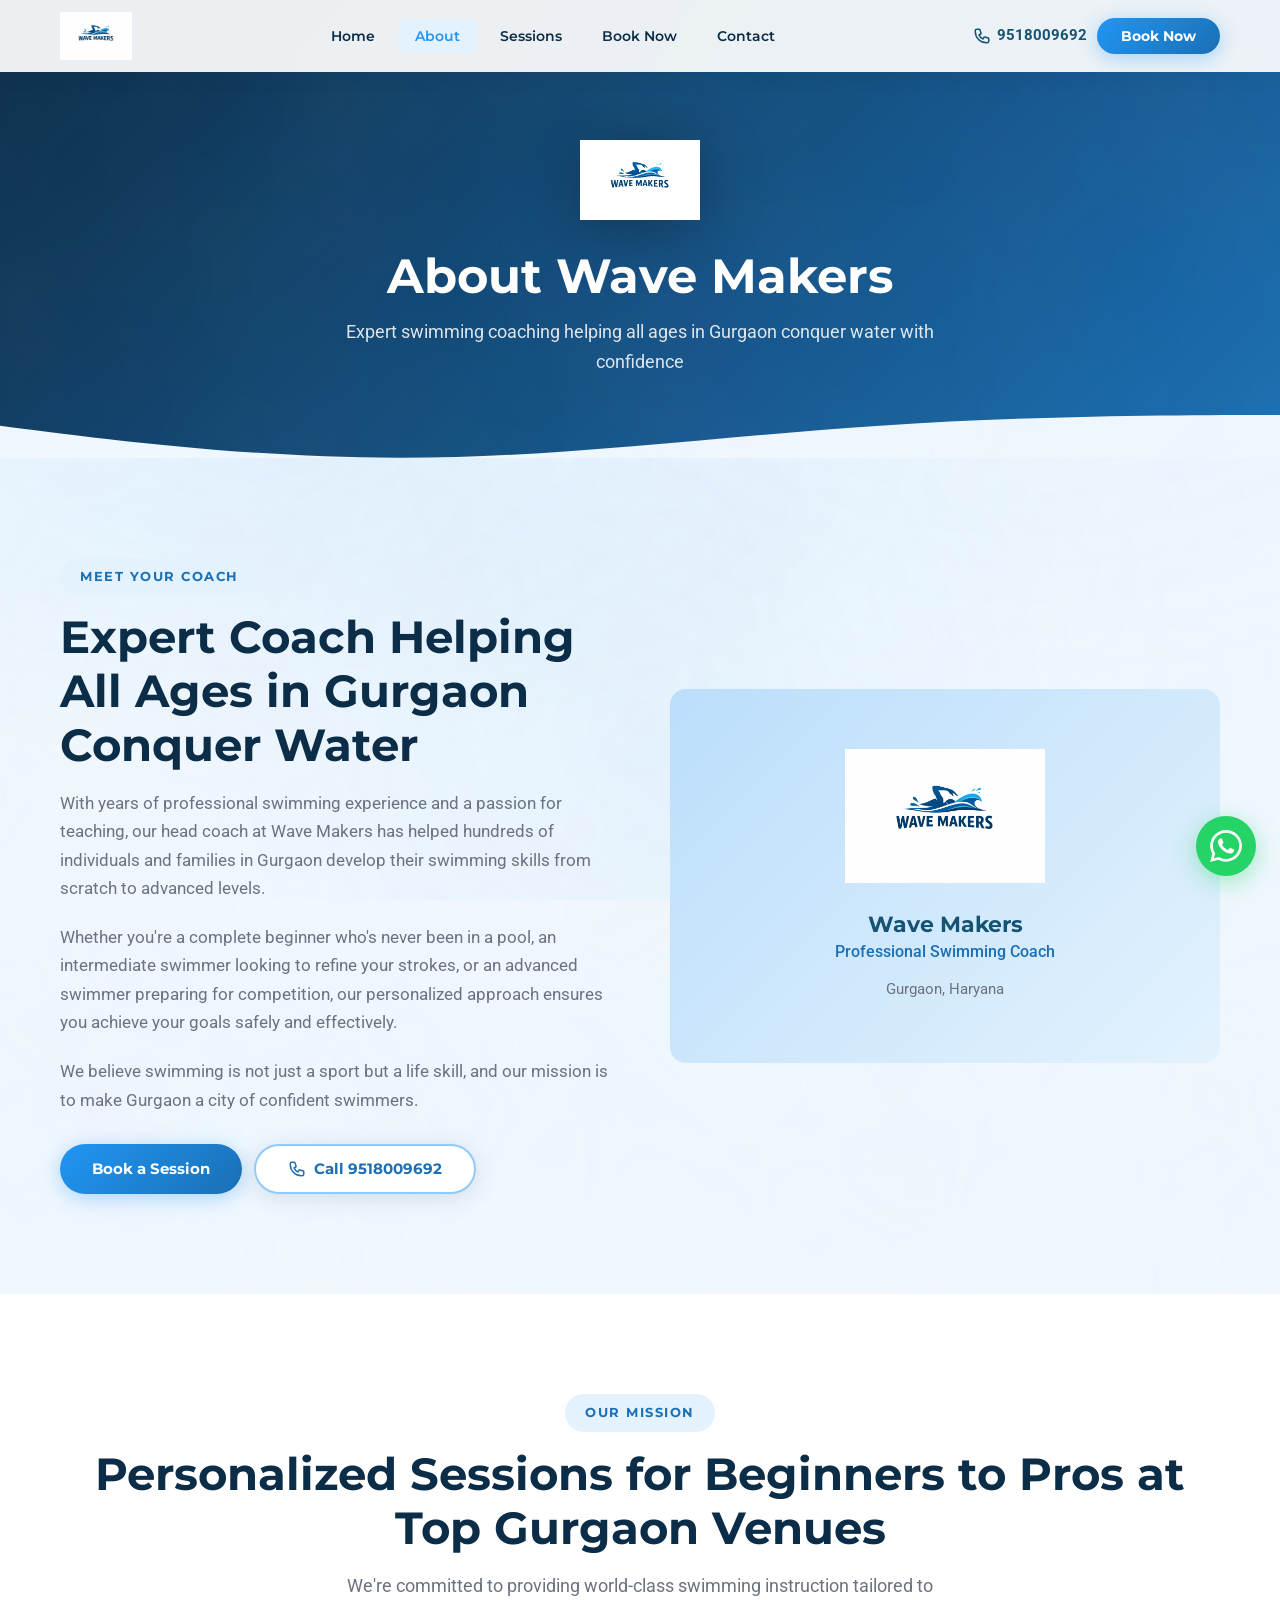
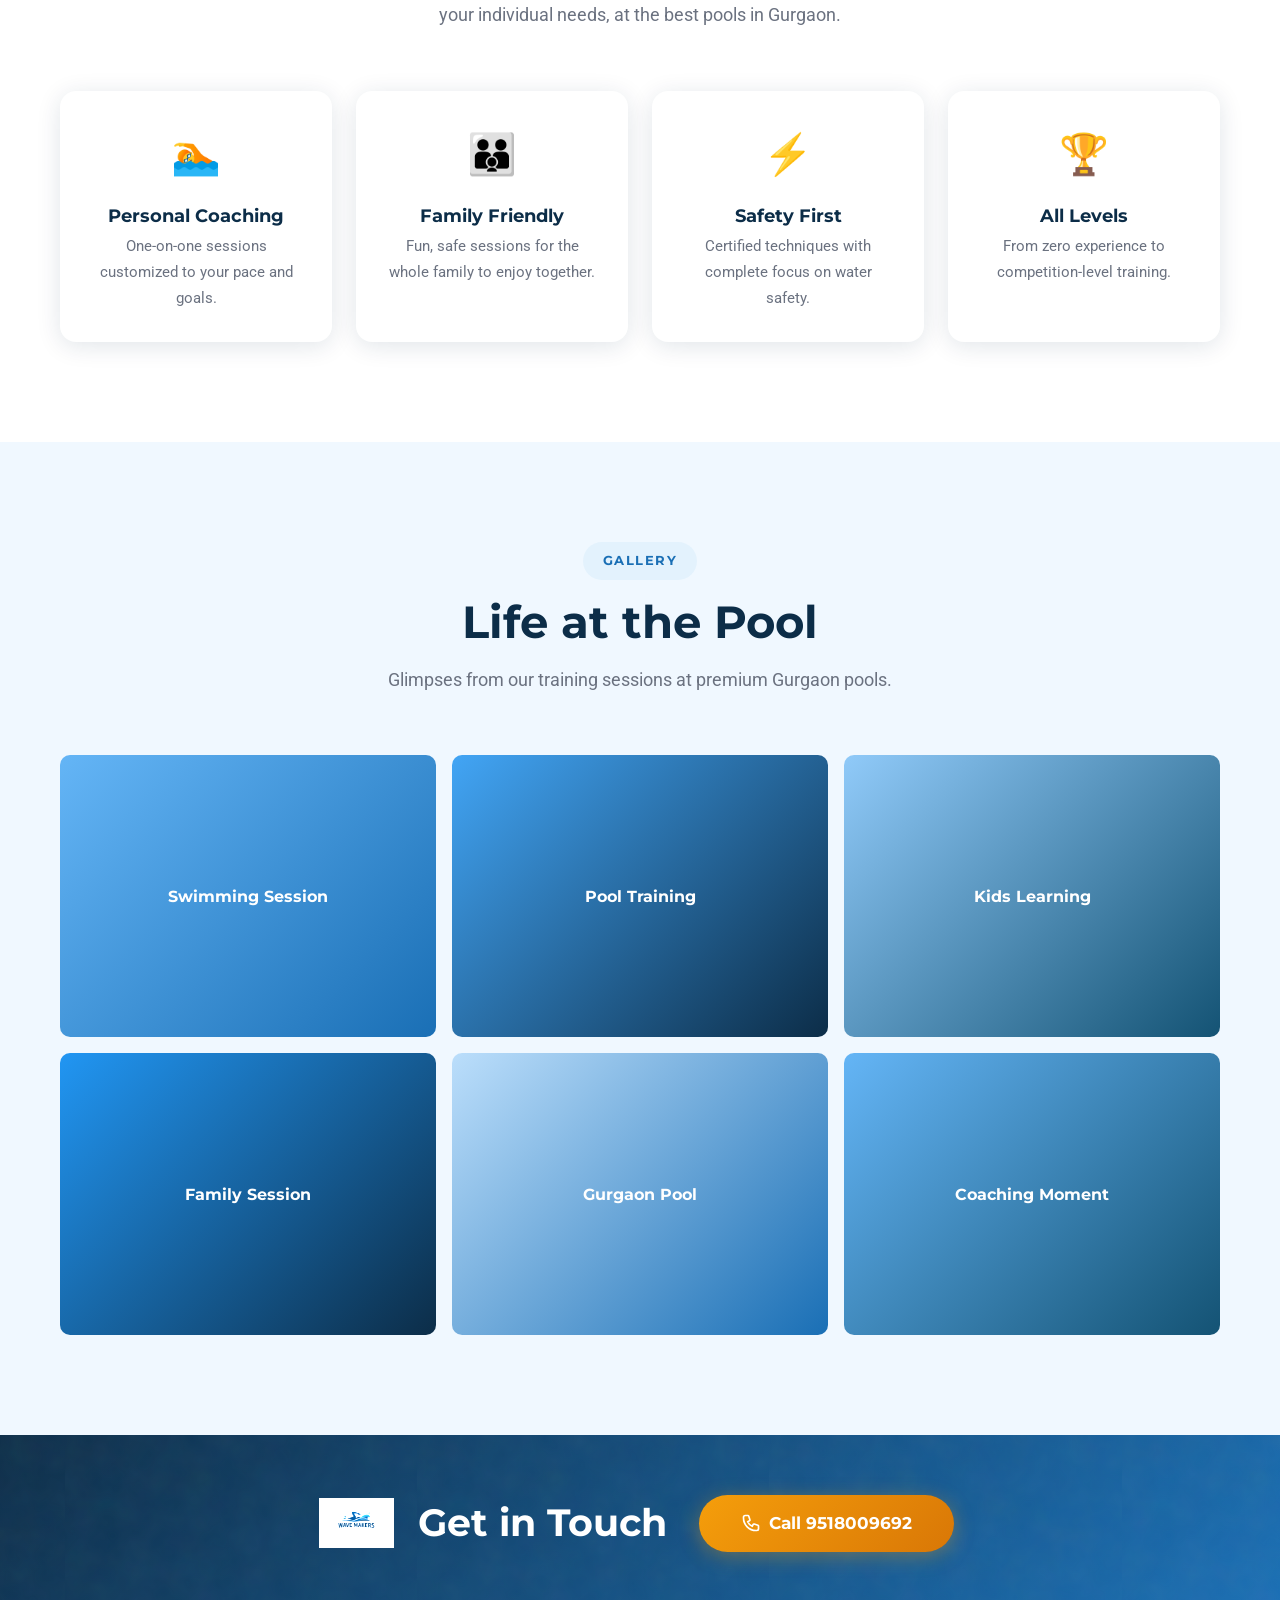
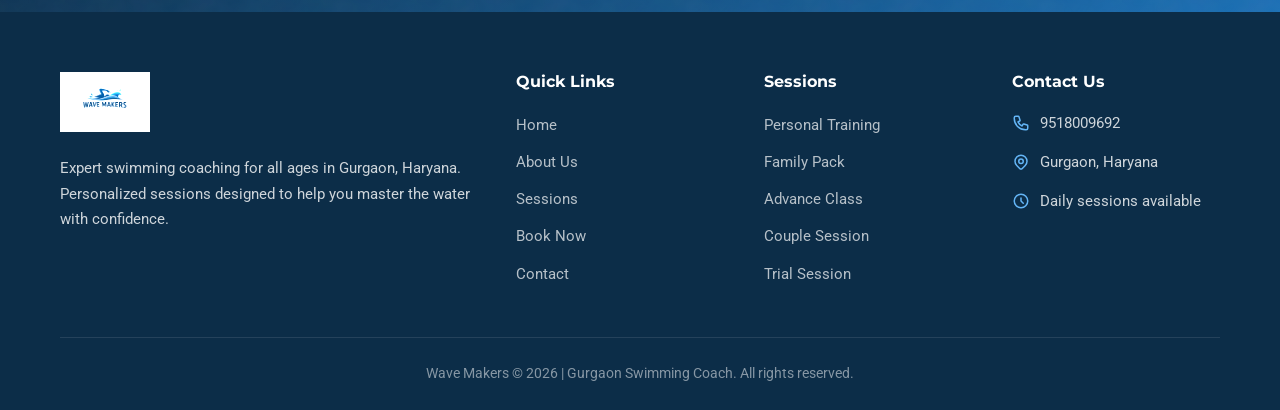
<file: about.html>
<!DOCTYPE html>
<html lang="en">
<head>
  <meta charset="UTF-8">
  <meta name="viewport" content="width=device-width, initial-scale=1.0">
  <title>About Us | Wave Makers - Swimming Coach Gurgaon</title>
  <meta name="description" content="Meet the Wave Makers coach - Expert swimming coaching for all ages in Gurgaon, Haryana. Personalized sessions for beginners to pros. Call 9518009692.">
  <link rel="icon" href="images/logo.png" type="image/png">
  <link rel="stylesheet" href="styles.css">
</head>
<body>

  <!-- NAVBAR -->
  <nav class="navbar" role="navigation" aria-label="Main navigation">
    <div class="nav-inner">
      <a href="index.html" class="nav-logo" aria-label="Wave Makers Home">
        <img src="images/logo.png" alt="Wave Makers swimmer logo" loading="eager">
      </a>
      <ul class="nav-links">
        <li><a href="index.html">Home</a></li>
        <li><a href="about.html" class="active">About</a></li>
        <li><a href="sessions.html">Sessions</a></li>
        <li><a href="book.html">Book Now</a></li>
        <li><a href="contact.html">Contact</a></li>
      </ul>
      <div class="nav-cta">
        <a href="tel:+919518009692" class="nav-phone" aria-label="Call 9518009692">
          <svg xmlns="http://www.w3.org/2000/svg" fill="none" viewBox="0 0 24 24" stroke="currentColor" stroke-width="2"><path stroke-linecap="round" stroke-linejoin="round" d="M3 5a2 2 0 012-2h3.28a1 1 0 01.948.684l1.498 4.493a1 1 0 01-.502 1.21l-2.257 1.13a11.042 11.042 0 005.516 5.516l1.13-2.257a1 1 0 011.21-.502l4.493 1.498a1 1 0 01.684.949V19a2 2 0 01-2 2h-1C9.716 21 3 14.284 3 6V5z"/></svg>
          9518009692
        </a>
        <a href="book.html" class="btn btn-primary btn-sm">Book Now</a>
      </div>
      <button class="hamburger" aria-label="Open menu" aria-expanded="false">
        <span></span><span></span><span></span>
      </button>
    </div>
    <div class="mobile-menu" role="navigation" aria-label="Mobile navigation">
      <a href="index.html">Home</a>
      <a href="about.html">About</a>
      <a href="sessions.html">Sessions</a>
      <a href="book.html">Book Now</a>
      <a href="contact.html">Contact</a>
      <a href="tel:+919518009692" style="color:var(--blue-600)">Call: 9518009692</a>
    </div>
  </nav>

  <!-- PAGE HERO -->
  <section class="page-hero">
    <div class="container" style="position:relative;z-index:2;">
      <img src="images/logo.png" alt="Wave Makers swimmer logo" class="hero-logo">
      <h1>About Wave Makers</h1>
      <p>Expert swimming coaching helping all ages in Gurgaon conquer water with confidence</p>
    </div>
  </section>

  <!-- COACH BIO -->
  <section class="section">
    <div class="container">
      <div class="grid-2" style="align-items:center; gap:60px;">
        <div class="animate-on-scroll">
          <span class="section-badge">Meet Your Coach</span>
          <h2 class="section-title" style="text-align:left">Expert Coach Helping All Ages in Gurgaon Conquer Water</h2>
          <p style="color:var(--gray-600); margin-bottom:20px; font-size:1.05rem;">
            With years of professional swimming experience and a passion for teaching, our head coach at Wave Makers has helped hundreds of individuals and families in Gurgaon develop their swimming skills from scratch to advanced levels.
          </p>
          <p style="color:var(--gray-600); margin-bottom:20px; font-size:1.05rem;">
            Whether you're a complete beginner who's never been in a pool, an intermediate swimmer looking to refine your strokes, or an advanced swimmer preparing for competition, our personalized approach ensures you achieve your goals safely and effectively.
          </p>
          <p style="color:var(--gray-600); margin-bottom:30px; font-size:1.05rem;">
            We believe swimming is not just a sport but a life skill, and our mission is to make Gurgaon a city of confident swimmers.
          </p>
          <div style="display:flex; gap:12px; flex-wrap:wrap;">
            <a href="book.html" class="btn btn-primary">Book a Session</a>
            <a href="tel:+919518009692" class="btn btn-secondary">
              <svg xmlns="http://www.w3.org/2000/svg" width="18" height="18" fill="none" viewBox="0 0 24 24" stroke="currentColor" stroke-width="2"><path stroke-linecap="round" stroke-linejoin="round" d="M3 5a2 2 0 012-2h3.28a1 1 0 01.948.684l1.498 4.493a1 1 0 01-.502 1.21l-2.257 1.13a11.042 11.042 0 005.516 5.516l1.13-2.257a1 1 0 011.21-.502l4.493 1.498a1 1 0 01.684.949V19a2 2 0 01-2 2h-1C9.716 21 3 14.284 3 6V5z"/></svg>
              Call 9518009692
            </a>
          </div>
        </div>
        <div class="animate-on-scroll" style="text-align:center;">
          <div style="background: linear-gradient(135deg, var(--blue-200), var(--blue-100)); border-radius: var(--radius); padding: 60px 40px; text-align:center;">
            <img src="images/logo.png" alt="Wave Makers swimmer logo" style="width:200px; margin-bottom:20px;">
            <h3 style="color:var(--blue-800); font-size:1.4rem;">Wave Makers</h3>
            <p style="color:var(--blue-700); font-weight:500;">Professional Swimming Coach</p>
            <p style="color:var(--gray-600); margin-top:12px; font-size:0.95rem;">Gurgaon, Haryana</p>
          </div>
        </div>
      </div>
    </div>
  </section>

  <!-- MISSION -->
  <section class="section" style="background:white;">
    <div class="container">
      <div class="section-header animate-on-scroll">
        <span class="section-badge">Our Mission</span>
        <h2 class="section-title">Personalized Sessions for Beginners to Pros at Top Gurgaon Venues</h2>
        <p class="section-desc">We're committed to providing world-class swimming instruction tailored to your individual needs, at the best pools in Gurgaon.</p>
      </div>
      <div class="grid-4 animate-on-scroll">
        <div class="card animate-child" style="text-align:center;">
          <div class="card-body">
            <div style="font-size:2.5rem; margin-bottom:16px;">&#127946;</div>
            <h3 style="font-size:1.1rem; margin-bottom:8px;">Personal Coaching</h3>
            <p class="card-text">One-on-one sessions customized to your pace and goals.</p>
          </div>
        </div>
        <div class="card animate-child" style="text-align:center;">
          <div class="card-body">
            <div style="font-size:2.5rem; margin-bottom:16px;">&#128106;</div>
            <h3 style="font-size:1.1rem; margin-bottom:8px;">Family Friendly</h3>
            <p class="card-text">Fun, safe sessions for the whole family to enjoy together.</p>
          </div>
        </div>
        <div class="card animate-child" style="text-align:center;">
          <div class="card-body">
            <div style="font-size:2.5rem; margin-bottom:16px;">&#9889;</div>
            <h3 style="font-size:1.1rem; margin-bottom:8px;">Safety First</h3>
            <p class="card-text">Certified techniques with complete focus on water safety.</p>
          </div>
        </div>
        <div class="card animate-child" style="text-align:center;">
          <div class="card-body">
            <div style="font-size:2.5rem; margin-bottom:16px;">&#127942;</div>
            <h3 style="font-size:1.1rem; margin-bottom:8px;">All Levels</h3>
            <p class="card-text">From zero experience to competition-level training.</p>
          </div>
        </div>
      </div>
    </div>
  </section>

  <!-- GALLERY -->
  <section class="section">
    <div class="container">
      <div class="section-header animate-on-scroll">
        <span class="section-badge">Gallery</span>
        <h2 class="section-title">Life at the Pool</h2>
        <p class="section-desc">Glimpses from our training sessions at premium Gurgaon pools.</p>
      </div>
      <div class="gallery-grid animate-on-scroll">
        <div class="gallery-item" style="background: linear-gradient(135deg, #64b5f6, #1a6fb5); display:flex; align-items:center; justify-content:center; color:white; font-family:'Montserrat',sans-serif; font-weight:700; font-size:1rem;">
          Swimming Session
        </div>
        <div class="gallery-item" style="background: linear-gradient(135deg, #42a5f5, #0c2d48); display:flex; align-items:center; justify-content:center; color:white; font-family:'Montserrat',sans-serif; font-weight:700; font-size:1rem;">
          Pool Training
        </div>
        <div class="gallery-item" style="background: linear-gradient(135deg, #90caf9, #145374); display:flex; align-items:center; justify-content:center; color:white; font-family:'Montserrat',sans-serif; font-weight:700; font-size:1rem;">
          Kids Learning
        </div>
        <div class="gallery-item" style="background: linear-gradient(135deg, #2196f3, #0c2d48); display:flex; align-items:center; justify-content:center; color:white; font-family:'Montserrat',sans-serif; font-weight:700; font-size:1rem;">
          Family Session
        </div>
        <div class="gallery-item" style="background: linear-gradient(135deg, #bbdefb, #1a6fb5); display:flex; align-items:center; justify-content:center; color:white; font-family:'Montserrat',sans-serif; font-weight:700; font-size:1rem;">
          Gurgaon Pool
        </div>
        <div class="gallery-item" style="background: linear-gradient(135deg, #64b5f6, #145374); display:flex; align-items:center; justify-content:center; color:white; font-family:'Montserrat',sans-serif; font-weight:700; font-size:1rem;">
          Coaching Moment
        </div>
      </div>
    </div>
  </section>

  <!-- CONTACT BAR -->
  <section class="cta-banner">
    <div class="container">
      <div style="display:flex; align-items:center; justify-content:center; gap:24px; flex-wrap:wrap;">
        <img src="images/logo.png" alt="Wave Makers swimmer logo" style="height:50px; filter:brightness(1.3);">
        <h2 style="color:white; margin-bottom:0;">Get in Touch</h2>
        <a href="tel:+919518009692" class="btn btn-gold btn-lg">
          <svg xmlns="http://www.w3.org/2000/svg" width="20" height="20" fill="none" viewBox="0 0 24 24" stroke="currentColor" stroke-width="2"><path stroke-linecap="round" stroke-linejoin="round" d="M3 5a2 2 0 012-2h3.28a1 1 0 01.948.684l1.498 4.493a1 1 0 01-.502 1.21l-2.257 1.13a11.042 11.042 0 005.516 5.516l1.13-2.257a1 1 0 011.21-.502l4.493 1.498a1 1 0 01.684.949V19a2 2 0 01-2 2h-1C9.716 21 3 14.284 3 6V5z"/></svg>
          Call 9518009692
        </a>
      </div>
    </div>
  </section>

  <!-- FOOTER -->
  <footer class="footer">
    <div class="container">
      <div class="footer-grid">
        <div class="footer-brand">
          <img src="images/logo.png" alt="Wave Makers swimmer logo">
          <p>Expert swimming coaching for all ages in Gurgaon, Haryana. Personalized sessions designed to help you master the water with confidence.</p>
        </div>
        <div>
          <h4>Quick Links</h4>
          <ul class="footer-links">
            <li><a href="index.html">Home</a></li>
            <li><a href="about.html">About Us</a></li>
            <li><a href="sessions.html">Sessions</a></li>
            <li><a href="book.html">Book Now</a></li>
            <li><a href="contact.html">Contact</a></li>
          </ul>
        </div>
        <div>
          <h4>Sessions</h4>
          <ul class="footer-links">
            <li><a href="sessions.html">Personal Training</a></li>
            <li><a href="sessions.html">Family Pack</a></li>
            <li><a href="sessions.html">Advance Class</a></li>
            <li><a href="sessions.html">Couple Session</a></li>
            <li><a href="sessions.html">Trial Session</a></li>
          </ul>
        </div>
        <div>
          <h4>Contact Us</h4>
          <div class="footer-contact-item">
            <svg xmlns="http://www.w3.org/2000/svg" fill="none" viewBox="0 0 24 24" stroke="currentColor" stroke-width="2"><path stroke-linecap="round" stroke-linejoin="round" d="M3 5a2 2 0 012-2h3.28a1 1 0 01.948.684l1.498 4.493a1 1 0 01-.502 1.21l-2.257 1.13a11.042 11.042 0 005.516 5.516l1.13-2.257a1 1 0 011.21-.502l4.493 1.498a1 1 0 01.684.949V19a2 2 0 01-2 2h-1C9.716 21 3 14.284 3 6V5z"/></svg>
            <a href="tel:+919518009692" style="color:rgba(255,255,255,0.8)">9518009692</a>
          </div>
          <div class="footer-contact-item">
            <svg xmlns="http://www.w3.org/2000/svg" fill="none" viewBox="0 0 24 24" stroke="currentColor" stroke-width="2"><path stroke-linecap="round" stroke-linejoin="round" d="M17.657 16.657L13.414 20.9a1.998 1.998 0 01-2.827 0l-4.244-4.243a8 8 0 1111.314 0z"/><path stroke-linecap="round" stroke-linejoin="round" d="M15 11a3 3 0 11-6 0 3 3 0 016 0z"/></svg>
            <span>Gurgaon, Haryana</span>
          </div>
          <div class="footer-contact-item">
            <svg xmlns="http://www.w3.org/2000/svg" fill="none" viewBox="0 0 24 24" stroke="currentColor" stroke-width="2"><path stroke-linecap="round" stroke-linejoin="round" d="M12 8v4l3 3m6-3a9 9 0 11-18 0 9 9 0 0118 0z"/></svg>
            <span>Daily sessions available</span>
          </div>
        </div>
      </div>
      <div class="footer-bottom">
        <p>Wave Makers &copy; 2026 | Gurgaon Swimming Coach. All rights reserved.</p>
      </div>
    </div>
  </footer>

  <!-- FLOATING WHATSAPP -->
  <a href="https://wa.me/919518009692" target="_blank" rel="noopener" class="whatsapp-float" aria-label="Chat on WhatsApp">
    <svg xmlns="http://www.w3.org/2000/svg" viewBox="0 0 24 24" fill="currentColor"><path d="M17.472 14.382c-.297-.149-1.758-.867-2.03-.967-.273-.099-.471-.148-.67.15-.197.297-.767.966-.94 1.164-.173.199-.347.223-.644.075-.297-.15-1.255-.463-2.39-1.475-.883-.788-1.48-1.761-1.653-2.059-.173-.297-.018-.458.13-.606.134-.133.298-.347.446-.52.149-.174.198-.298.298-.497.099-.198.05-.371-.025-.52-.075-.149-.669-1.612-.916-2.207-.242-.579-.487-.5-.669-.51-.173-.008-.371-.01-.57-.01-.198 0-.52.074-.792.372-.272.297-1.04 1.016-1.04 2.479 0 1.462 1.065 2.875 1.213 3.074.149.198 2.096 3.2 5.077 4.487.709.306 1.262.489 1.694.625.712.227 1.36.195 1.871.118.571-.085 1.758-.719 2.006-1.413.248-.694.248-1.289.173-1.413-.074-.124-.272-.198-.57-.347m-5.421 7.403h-.004a9.87 9.87 0 01-5.031-1.378l-.361-.214-3.741.982.998-3.648-.235-.374a9.86 9.86 0 01-1.51-5.26c.001-5.45 4.436-9.884 9.888-9.884 2.64 0 5.122 1.03 6.988 2.898a9.825 9.825 0 012.893 6.994c-.003 5.45-4.437 9.884-9.885 9.884m8.413-18.297A11.815 11.815 0 0012.05 0C5.495 0 .16 5.335.157 11.892c0 2.096.547 4.142 1.588 5.945L.057 24l6.305-1.654a11.882 11.882 0 005.683 1.448h.005c6.554 0 11.89-5.335 11.893-11.893a11.821 11.821 0 00-3.48-8.413z"/></svg>
  </a>

  <script src="script.js"></script>
</body>
</html>
</file>
<file: styles.css>
/* ===== Wave Makers - Global Styles ===== */
@import url('https://fonts.googleapis.com/css2?family=Montserrat:wght@400;500;600;700;800;900&family=Roboto:wght@300;400;500;700&display=swap');

:root {
  --blue-900: #0c2d48;
  --blue-800: #145374;
  --blue-700: #1a6fb5;
  --blue-600: #2196f3;
  --blue-500: #42a5f5;
  --blue-400: #64b5f6;
  --blue-300: #90caf9;
  --blue-200: #bbdefb;
  --blue-100: #e3f2fd;
  --blue-50: #f0f8ff;
  --white: #ffffff;
  --gray-100: #f8f9fa;
  --gray-600: #6b7280;
  --gray-800: #1f2937;
  --gold: #f59e0b;
  --green-whatsapp: #25d366;
  --shadow: 0 4px 24px rgba(12, 45, 72, 0.12);
  --shadow-lg: 0 12px 40px rgba(12, 45, 72, 0.18);
  --radius: 16px;
  --radius-sm: 10px;
  --transition: all 0.3s cubic-bezier(0.4, 0, 0.2, 1);
}

*, *::before, *::after { box-sizing: border-box; margin: 0; padding: 0; }
html { scroll-behavior: smooth; font-size: 16px; }

body {
  font-family: 'Roboto', sans-serif;
  color: var(--gray-800);
  background: var(--blue-50);
  overflow-x: hidden;
  position: relative;
  line-height: 1.7;
}

/* Water texture background */
body::before {
  content: '';
  position: fixed;
  top: 0; left: 0;
  width: 100%; height: 100%;
  background: 
    radial-gradient(ellipse at 20% 50%, rgba(33,150,243,0.06) 0%, transparent 50%),
    radial-gradient(ellipse at 80% 20%, rgba(100,181,246,0.06) 0%, transparent 50%),
    radial-gradient(ellipse at 50% 80%, rgba(66,165,245,0.05) 0%, transparent 50%);
  pointer-events: none;
  z-index: 0;
}

body::after {
  content: '';
  position: fixed;
  top: 0; left: 0;
  width: 200%; height: 200%;
  background: url("data:image/svg+xml,%3Csvg xmlns='http://www.w3.org/2000/svg' viewBox='0 0 600 600'%3E%3Cfilter id='a'%3E%3CfeTurbulence type='fractalNoise' baseFrequency='.015' numOctaves='3' stitchTiles='stitch'/%3E%3C/filter%3E%3Crect width='100%25' height='100%25' filter='url(%23a)' opacity='.04'/%3E%3C/svg%3E");
  pointer-events: none;
  z-index: 0;
  animation: waterDrift 30s linear infinite;
}

@keyframes waterDrift {
  0% { transform: translate(0, 0); }
  50% { transform: translate(-5%, -3%); }
  100% { transform: translate(0, 0); }
}

h1, h2, h3, h4, h5, h6 {
  font-family: 'Montserrat', sans-serif;
  color: var(--blue-900);
  font-weight: 700;
  line-height: 1.2;
}

a { color: var(--blue-700); text-decoration: none; transition: var(--transition); }
a:hover { color: var(--blue-600); }
img { max-width: 100%; height: auto; }

.container { max-width: 1200px; margin: 0 auto; padding: 0 20px; position: relative; z-index: 1; }

/* ===== NAVBAR ===== */
.navbar {
  position: fixed; top: 0; left: 0; right: 0;
  background: rgba(255,255,255,0.92);
  backdrop-filter: blur(20px);
  -webkit-backdrop-filter: blur(20px);
  z-index: 1000;
  padding: 0;
  box-shadow: 0 2px 20px rgba(12,45,72,0.08);
  transition: var(--transition);
}

.navbar.scrolled {
  padding: 0;
  box-shadow: 0 4px 30px rgba(12,45,72,0.12);
}

.nav-inner {
  display: flex;
  align-items: center;
  justify-content: space-between;
  height: 72px;
  max-width: 1200px;
  margin: 0 auto;
  padding: 0 20px;
}

.nav-logo {
  display: flex; align-items: center; gap: 10px;
}

.nav-logo img {
  height: 48px; width: auto;
}

.nav-links {
  display: flex; align-items: center; gap: 8px;
  list-style: none;
}

.nav-links a {
  color: var(--blue-900);
  font-family: 'Montserrat', sans-serif;
  font-weight: 600;
  font-size: 0.9rem;
  padding: 8px 16px;
  border-radius: 8px;
  transition: var(--transition);
  position: relative;
}

.nav-links a:hover, .nav-links a.active {
  color: var(--blue-600);
  background: var(--blue-100);
}

.nav-cta {
  display: flex; align-items: center; gap: 10px;
}

.nav-phone {
  display: flex; align-items: center; gap: 6px;
  color: var(--blue-800) !important;
  font-weight: 700 !important;
  font-size: 0.95rem;
}

.nav-phone svg { width: 18px; height: 18px; }

/* Mobile nav */
.hamburger {
  display: none;
  flex-direction: column;
  gap: 5px;
  cursor: pointer;
  background: none;
  border: none;
  padding: 8px;
}
.hamburger span {
  display: block;
  width: 24px;
  height: 2.5px;
  background: var(--blue-900);
  border-radius: 3px;
  transition: var(--transition);
}

.mobile-menu {
  display: none;
  position: fixed;
  top: 72px; left: 0; right: 0;
  background: rgba(255,255,255,0.98);
  backdrop-filter: blur(20px);
  padding: 20px;
  box-shadow: var(--shadow-lg);
  z-index: 999;
}

.mobile-menu.open { display: block; }
.mobile-menu a {
  display: block;
  padding: 14px 20px;
  font-family: 'Montserrat', sans-serif;
  font-weight: 600;
  color: var(--blue-900);
  border-radius: 10px;
  margin-bottom: 4px;
  transition: var(--transition);
}
.mobile-menu a:hover { background: var(--blue-100); }

@media (max-width: 768px) {
  .nav-links, .nav-cta { display: none; }
  .hamburger { display: flex; }
}

/* ===== BUTTONS ===== */
.btn {
  display: inline-flex;
  align-items: center;
  justify-content: center;
  gap: 8px;
  font-family: 'Montserrat', sans-serif;
  font-weight: 700;
  font-size: 0.95rem;
  padding: 14px 32px;
  border-radius: 50px;
  border: none;
  cursor: pointer;
  transition: var(--transition);
  text-align: center;
  line-height: 1.2;
}

.btn-primary {
  background: linear-gradient(135deg, var(--blue-600), var(--blue-700));
  color: white;
  box-shadow: 0 4px 20px rgba(33,150,243,0.35);
}
.btn-primary:hover {
  transform: translateY(-2px);
  box-shadow: 0 8px 30px rgba(33,150,243,0.45);
  color: white;
}

.btn-secondary {
  background: white;
  color: var(--blue-700);
  border: 2px solid var(--blue-300);
  box-shadow: var(--shadow);
}
.btn-secondary:hover {
  background: var(--blue-100);
  transform: translateY(-2px);
  border-color: var(--blue-500);
  color: var(--blue-700);
}

.btn-whatsapp {
  background: var(--green-whatsapp);
  color: white;
  box-shadow: 0 4px 20px rgba(37,211,102,0.35);
}
.btn-whatsapp:hover {
  transform: translateY(-2px);
  box-shadow: 0 8px 30px rgba(37,211,102,0.45);
  color: white;
  background: #1ebe5d;
}

.btn-gold {
  background: linear-gradient(135deg, var(--gold), #d97706);
  color: white;
  box-shadow: 0 4px 20px rgba(245,158,11,0.35);
}
.btn-gold:hover {
  transform: translateY(-2px);
  box-shadow: 0 8px 30px rgba(245,158,11,0.45);
  color: white;
}

.btn-outline-white {
  background: transparent;
  color: white;
  border: 2px solid rgba(255,255,255,0.7);
}
.btn-outline-white:hover {
  background: rgba(255,255,255,0.15);
  color: white;
  border-color: white;
}

.btn-sm { padding: 10px 24px; font-size: 0.85rem; }
.btn-lg { padding: 18px 42px; font-size: 1.05rem; }

/* ===== MOVING TAGLINE ===== */
.moving-tagline {
  position: relative;
  background: linear-gradient(135deg, var(--gold), #d97706);
  padding: 16px 0;
  overflow: hidden;
  z-index: 999;
  margin-top: 72px;
  box-shadow: 0 4px 20px rgba(245,158,11,0.25);
}

.moving-tagline::before {
  content: '';
  position: absolute;
  top: 0; left: 0; right: 0; bottom: 0;
  background: url("data:image/svg+xml,%3Csvg xmlns='http://www.w3.org/2000/svg' viewBox='0 0 600 600'%3E%3Cfilter id='a'%3E%3CfeTurbulence type='fractalNoise' baseFrequency='.06' numOctaves='3' stitchTiles='stitch'/%3E%3C/filter%3E%3Crect width='100%25' height='100%25' filter='url(%23a)' opacity='.08'/%3E%3C/svg%3E");
  pointer-events: none;
}

.tagline-track {
  display: flex;
  gap: 100px;
  animation: scroll 40s linear infinite;
  font-family: 'Montserrat', sans-serif;
  font-weight: 800;
  font-size: 1.5rem;
  color: white;
  text-shadow: 0 2px 10px rgba(0,0,0,0.2);
  white-space: nowrap;
  width: fit-content;
}

@keyframes scroll {
  0% {
    transform: translateX(0);
  }
  100% {
    transform: translateX(calc(-50% - 50px));
  }
}

.tagline-text {
  display: inline-block;
  letter-spacing: 2px;
  flex-shrink: 0;
}

@media (max-width: 768px) {
  .moving-tagline {
    padding: 12px 0;
  }
  
  .tagline-track {
    font-size: 1.2rem;
    gap: 80px;
  }
}


/* ===== HERO SECTION ===== */
.hero {
  position: relative;
  min-height: 100vh;
  display: flex;
  align-items: center;
  overflow: hidden;
  padding-top: 72px;
}

.hero-bg {
  position: absolute;
  top: 0; left: 0; right: 0; bottom: 0;
  background: linear-gradient(135deg, var(--blue-900) 0%, var(--blue-800) 40%, var(--blue-700) 100%);
  z-index: 0;
}

.hero-bg::before {
  content: '';
  position: absolute;
  top: 0; left: 0; right: 0; bottom: 0;
  background: url("data:image/svg+xml,%3Csvg xmlns='http://www.w3.org/2000/svg' viewBox='0 0 1440 320'%3E%3Cpath fill='%23ffffff' fill-opacity='0.05' d='M0,224L48,213.3C96,203,192,181,288,186.7C384,192,480,224,576,218.7C672,213,768,171,864,160C960,149,1056,171,1152,186.7C1248,203,1344,213,1392,218.7L1440,224L1440,320L1392,320C1344,320,1248,320,1152,320C1056,320,960,320,864,320C768,320,672,320,576,320C480,320,384,320,288,320C192,320,96,320,48,320L0,320Z'/%3E%3C/svg%3E") no-repeat bottom center;
  background-size: cover;
}

.hero-bg::after {
  content: '';
  position: absolute;
  bottom: -5px; left: 0; right: 0;
  height: 120px;
  background: url("data:image/svg+xml,%3Csvg xmlns='http://www.w3.org/2000/svg' viewBox='0 0 1440 120'%3E%3Cpath fill='%23f0f8ff' d='M0,64L60,69.3C120,75,240,85,360,80C480,75,600,53,720,48C840,43,960,53,1080,64C1200,75,1320,85,1380,90.7L1440,96L1440,120L1380,120C1320,120,1200,120,1080,120C960,120,840,120,720,120C600,120,480,120,360,120C240,120,120,120,60,120L0,120Z'/%3E%3C/svg%3E") no-repeat bottom center;
  background-size: cover;
  z-index: 2;
}

/* Wave animation overlays */
.wave-overlay {
  position: absolute;
  bottom: 0; left: 0;
  width: 200%;
  height: 100px;
  z-index: 1;
}

.wave-overlay svg {
  width: 100%;
  height: 100%;
}

.hero-content {
  position: relative;
  z-index: 3;
  color: white;
  text-align: center;
  padding: 60px 20px;
  width: 100%;
}

.hero-logo {
  width: 200px;
  margin: 0 auto 30px;
  filter: drop-shadow(0 8px 30px rgba(0,0,0,0.3)) brightness(1.1);
  animation: floatUp 0.8s ease-out;
}

.hero-title {
  font-size: clamp(2rem, 5vw, 3.5rem);
  color: white;
  margin-bottom: 20px;
  font-weight: 800;
  animation: fadeInUp 0.8s ease-out 0.2s both;
  text-shadow: 0 2px 20px rgba(0,0,0,0.2);
}

.hero-subtitle {
  font-size: clamp(1rem, 2.5vw, 1.3rem);
  color: rgba(255,255,255,0.9);
  margin-bottom: 40px;
  max-width: 700px;
  margin-left: auto;
  margin-right: auto;
  font-weight: 300;
  animation: fadeInUp 0.8s ease-out 0.4s both;
}

.hero-btns {
  display: flex;
  gap: 16px;
  justify-content: center;
  flex-wrap: wrap;
  animation: fadeInUp 0.8s ease-out 0.6s both;
}

/* ===== SECTIONS ===== */
.section {
  padding: 100px 0;
  position: relative;
  z-index: 1;
}

.section-header {
  text-align: center;
  margin-bottom: 60px;
}

.section-badge {
  display: inline-block;
  background: var(--blue-100);
  color: var(--blue-700);
  font-family: 'Montserrat', sans-serif;
  font-weight: 700;
  font-size: 0.8rem;
  letter-spacing: 1.5px;
  text-transform: uppercase;
  padding: 8px 20px;
  border-radius: 50px;
  margin-bottom: 16px;
}

.section-title {
  font-size: clamp(1.8rem, 4vw, 2.8rem);
  margin-bottom: 16px;
}

.section-desc {
  color: var(--gray-600);
  font-size: 1.1rem;
  max-width: 600px;
  margin: 0 auto;
}

/* ===== CARDS ===== */
.card {
  background: white;
  border-radius: var(--radius);
  box-shadow: var(--shadow);
  overflow: hidden;
  transition: var(--transition);
}

.card:hover {
  transform: translateY(-6px);
  box-shadow: var(--shadow-lg);
}

.card-body { padding: 30px; }
.card-title { font-size: 1.3rem; margin-bottom: 8px; }
.card-text { color: var(--gray-600); font-size: 0.95rem; }

/* Pricing card */
.pricing-card {
  background: white;
  border-radius: var(--radius);
  box-shadow: var(--shadow);
  padding: 36px 30px;
  text-align: center;
  transition: var(--transition);
  position: relative;
  overflow: hidden;
  border: 2px solid transparent;
}

.pricing-card::before {
  content: '';
  position: absolute;
  top: 0; left: 0; right: 0;
  height: 4px;
  background: linear-gradient(90deg, var(--blue-500), var(--blue-700));
}

.pricing-card:hover {
  transform: translateY(-8px);
  box-shadow: var(--shadow-lg);
  border-color: var(--blue-300);
}

.pricing-card.featured {
  border-color: var(--blue-500);
  transform: scale(1.03);
}
.pricing-card.featured:hover { transform: scale(1.03) translateY(-8px); }

.pricing-icon {
  width: 60px; height: 60px;
  background: var(--blue-100);
  border-radius: 16px;
  display: flex;
  align-items: center;
  justify-content: center;
  margin: 0 auto 20px;
  font-size: 1.5rem;
}

.pricing-name {
  font-family: 'Montserrat', sans-serif;
  font-size: 1.2rem;
  font-weight: 700;
  color: var(--blue-900);
  margin-bottom: 4px;
}

.pricing-sessions {
  font-size: 0.85rem;
  color: var(--gray-600);
  margin-bottom: 16px;
}

.pricing-amount {
  font-family: 'Montserrat', sans-serif;
  font-size: 2.5rem;
  font-weight: 900;
  color: var(--blue-700);
  margin-bottom: 4px;
}
.pricing-amount span { font-size: 1.2rem; font-weight: 600; }

.pricing-period {
  font-size: 0.85rem;
  color: var(--gray-600);
  margin-bottom: 20px;
}

.pricing-features {
  list-style: none;
  text-align: left;
  margin-bottom: 28px;
}

.pricing-features li {
  padding: 8px 0;
  font-size: 0.92rem;
  color: var(--gray-600);
  display: flex;
  align-items: center;
  gap: 10px;
}

.pricing-features li::before {
  content: '';
  width: 20px; height: 20px;
  background: var(--blue-100);
  border-radius: 50%;
  display: flex;
  align-items: center;
  justify-content: center;
  flex-shrink: 0;
  background-image: url("data:image/svg+xml,%3Csvg xmlns='http://www.w3.org/2000/svg' viewBox='0 0 20 20' fill='%232196f3'%3E%3Cpath fill-rule='evenodd' d='M16.707 5.293a1 1 0 010 1.414l-8 8a1 1 0 01-1.414 0l-4-4a1 1 0 011.414-1.414L8 12.586l7.293-7.293a1 1 0 011.414 0z'/%3E%3C/svg%3E");
  background-size: 14px;
  background-repeat: no-repeat;
  background-position: center;
}

/* ===== TESTIMONIALS ===== */
.testimonial-card {
  background: white;
  border-radius: var(--radius);
  padding: 36px;
  box-shadow: var(--shadow);
  position: relative;
  display: flex;
  flex-direction: column;
  height: 100%;
}

.testimonial-card::before {
  content: '\201C';
  font-size: 4rem;
  color: var(--blue-200);
  font-family: Georgia, serif;
  position: absolute;
  top: 10px; left: 24px;
  line-height: 1;
}

.testimonial-text {
  font-style: italic;
  font-size: 1.05rem;
  color: var(--gray-600);
  margin-bottom: 20px;
  padding-top: 20px;
  flex-grow: 1;
}

.testimonial-author {
  font-family: 'Montserrat', sans-serif;
  font-weight: 700;
  color: var(--blue-900);
}

.testimonial-role {
  font-size: 0.85rem;
  color: var(--gray-600);
}

.stars {
  color: var(--gold);
  margin-bottom: 10px;
  font-size: 1.1rem;
}

/* Carousel */
.testimonial-carousel {
  position: relative;
  overflow: hidden;
  width: 100%;
}

.carousel-track {
  display: flex;
  transition: transform 0.5s ease;
  width: 100%;
}

.carousel-slide {
  min-width: 100%;
  padding: 0 10px;
  flex-shrink: 0;
}

.carousel-dots {
  display: flex;
  justify-content: center;
  gap: 8px;
  margin-top: 30px;
}

.carousel-dot {
  width: 12px; height: 12px;
  border-radius: 50%;
  background: var(--blue-200);
  border: none;
  cursor: pointer;
  transition: var(--transition);
}
.carousel-dot.active {
  background: var(--blue-600);
  width: 32px;
  border-radius: 6px;
}

/* ===== GRID LAYOUTS ===== */
.grid-2 { display: grid; grid-template-columns: repeat(2, 1fr); gap: 30px; }
.grid-3 { display: grid; grid-template-columns: repeat(3, 1fr); gap: 30px; }
.grid-4 { display: grid; grid-template-columns: repeat(4, 1fr); gap: 24px; }

@media (max-width: 992px) {
  .grid-3 { grid-template-columns: repeat(2, 1fr); }
  .grid-4 { grid-template-columns: repeat(2, 1fr); }
}
@media (max-width: 768px) {
  .grid-2, .grid-3, .grid-4 { grid-template-columns: 1fr; }
}

/* ===== CTA BANNER ===== */
.cta-banner {
  background: linear-gradient(135deg, var(--blue-900), var(--blue-700));
  padding: 60px 0;
  text-align: center;
  position: relative;
  overflow: hidden;
  z-index: 1;
}

.cta-banner::before {
  content: '';
  position: absolute;
  top: -50%; left: -50%;
  width: 200%; height: 200%;
  background: url("data:image/svg+xml,%3Csvg xmlns='http://www.w3.org/2000/svg' viewBox='0 0 600 600'%3E%3Cfilter id='a'%3E%3CfeTurbulence type='fractalNoise' baseFrequency='.02' numOctaves='3'/%3E%3C/filter%3E%3Crect width='100%25' height='100%25' filter='url(%23a)' opacity='.06'/%3E%3C/svg%3E");
  pointer-events: none;
}

.cta-banner h2 {
  color: white;
  font-size: clamp(1.5rem, 3.5vw, 2.4rem);
  margin-bottom: 8px;
}

.cta-banner p {
  color: rgba(255,255,255,0.85);
  font-size: 1.1rem;
  margin-bottom: 30px;
}

.cta-banner .btn { margin: 0 8px; }

/* ===== LOCATION BADGE ===== */
.location-badge {
  display: inline-flex;
  align-items: center;
  gap: 8px;
  background: white;
  border-radius: 50px;
  padding: 12px 24px;
  box-shadow: var(--shadow);
  font-family: 'Montserrat', sans-serif;
  font-weight: 600;
  color: var(--blue-800);
  font-size: 0.95rem;
}

.location-badge svg {
  width: 20px; height: 20px;
  color: var(--blue-600);
}

/* ===== FOOTER ===== */
.footer {
  background: var(--blue-900);
  color: rgba(255,255,255,0.8);
  padding: 60px 0 0;
  position: relative;
  z-index: 1;
}

.footer-grid {
  display: grid;
  grid-template-columns: 2fr 1fr 1fr 1fr;
  gap: 40px;
  padding-bottom: 40px;
  border-bottom: 1px solid rgba(255,255,255,0.1);
}

.footer-brand img { height: 60px; margin-bottom: 16px; filter: brightness(1.3); }
.footer-brand p { font-size: 0.95rem; line-height: 1.7; }

.footer h4 {
  color: white;
  font-size: 1rem;
  margin-bottom: 20px;
  font-weight: 700;
}

.footer-links { list-style: none; }
.footer-links li { margin-bottom: 10px; }
.footer-links a {
  color: rgba(255,255,255,0.7);
  font-size: 0.92rem;
  transition: var(--transition);
}
.footer-links a:hover { color: white; padding-left: 4px; }

.footer-contact-item {
  display: flex;
  align-items: flex-start;
  gap: 10px;
  margin-bottom: 14px;
  font-size: 0.92rem;
}
.footer-contact-item svg {
  width: 18px; height: 18px;
  flex-shrink: 0;
  margin-top: 3px;
  color: var(--blue-400);
}

.footer-bottom {
  padding: 24px 0;
  text-align: center;
  font-size: 0.88rem;
  color: rgba(255,255,255,0.5);
}

@media (max-width: 768px) {
  .footer-grid { grid-template-columns: 1fr; text-align: center; }
  .footer-brand img { margin: 0 auto 16px; }
  .footer-contact-item { justify-content: center; }
}

/* ===== MODAL ===== */
.modal-overlay {
  position: fixed;
  top: 0; left: 0; right: 0; bottom: 0;
  background: rgba(0,0,0,0.5);
  backdrop-filter: blur(4px);
  z-index: 2000;
  display: flex;
  align-items: center;
  justify-content: center;
  opacity: 0;
  visibility: hidden;
  transition: var(--transition);
  padding: 20px;
}

.modal-overlay.open { opacity: 1; visibility: visible; }

.modal {
  background: white;
  border-radius: var(--radius);
  max-width: 520px;
  width: 100%;
  max-height: 90vh;
  overflow-y: auto;
  box-shadow: var(--shadow-lg);
  transform: translateY(20px) scale(0.97);
  transition: var(--transition);
}

.modal-overlay.open .modal {
  transform: translateY(0) scale(1);
}

.modal-header {
  padding: 24px 28px 0;
  display: flex;
  align-items: center;
  justify-content: space-between;
}

.modal-header h3 {
  font-size: 1.3rem;
}

.modal-close {
  width: 36px; height: 36px;
  border-radius: 50%;
  border: none;
  background: var(--blue-100);
  cursor: pointer;
  display: flex;
  align-items: center;
  justify-content: center;
  font-size: 1.2rem;
  color: var(--blue-800);
  transition: var(--transition);
}
.modal-close:hover { background: var(--blue-200); }

.modal-body { padding: 24px 28px 28px; }

/* ===== FORMS ===== */
.form-group { margin-bottom: 18px; }

.form-label {
  display: block;
  font-family: 'Montserrat', sans-serif;
  font-weight: 600;
  font-size: 0.85rem;
  color: var(--blue-900);
  margin-bottom: 6px;
}

.form-input, .form-textarea, .form-select {
  width: 100%;
  padding: 12px 16px;
  border: 2px solid var(--blue-200);
  border-radius: var(--radius-sm);
  font-family: 'Roboto', sans-serif;
  font-size: 0.95rem;
  color: var(--gray-800);
  background: white;
  transition: var(--transition);
  outline: none;
}

.form-input:focus, .form-textarea:focus, .form-select:focus {
  border-color: var(--blue-500);
  box-shadow: 0 0 0 4px rgba(33,150,243,0.1);
}

.form-textarea { resize: vertical; min-height: 100px; }

/* ===== FLOATING WHATSAPP ===== */
.whatsapp-float {
  position: fixed;
  bottom: 24px; right: 24px;
  width: 60px; height: 60px;
  background: var(--green-whatsapp);
  border-radius: 50%;
  display: flex;
  align-items: center;
  justify-content: center;
  box-shadow: 0 6px 24px rgba(37,211,102,0.4);
  z-index: 1500;
  transition: var(--transition);
  color: white;
}

.whatsapp-float:hover {
  transform: scale(1.1);
  box-shadow: 0 8px 30px rgba(37,211,102,0.5);
  color: white;
}

.whatsapp-float svg { width: 32px; height: 32px; }

/* ===== PAGE HERO (Inner pages) ===== */
.page-hero {
  background: linear-gradient(135deg, var(--blue-900), var(--blue-700));
  padding: 140px 0 80px;
  text-align: center;
  position: relative;
  overflow: hidden;
}

.page-hero::after {
  content: '';
  position: absolute;
  bottom: -5px; left: 0; right: 0;
  height: 80px;
  background: url("data:image/svg+xml,%3Csvg xmlns='http://www.w3.org/2000/svg' viewBox='0 0 1440 80'%3E%3Cpath fill='%23f0f8ff' d='M0,32L80,42.7C160,53,320,75,480,74.7C640,75,800,53,960,42.7C1120,32,1280,32,1360,32L1440,32L1440,80L1360,80C1280,80,1120,80,960,80C800,80,640,80,480,80C320,80,160,80,80,80L0,80Z'/%3E%3C/svg%3E") no-repeat bottom center;
  background-size: cover;
}

.page-hero h1 {
  color: white;
  font-size: clamp(2rem, 4vw, 3rem);
  margin-bottom: 12px;
}

.page-hero p {
  color: rgba(255,255,255,0.85);
  font-size: 1.1rem;
  max-width: 600px;
  margin: 0 auto;
}

.page-hero .hero-logo {
  width: 120px;
  margin-bottom: 20px;
}

/* ===== ANIMATIONS ===== */
@keyframes fadeInUp {
  from { opacity: 0; transform: translateY(30px); }
  to { opacity: 1; transform: translateY(0); }
}

@keyframes floatUp {
  from { opacity: 0; transform: translateY(40px) scale(0.9); }
  to { opacity: 1; transform: translateY(0) scale(1); }
}

@keyframes fadeIn {
  from { opacity: 0; }
  to { opacity: 1; }
}

.animate-on-scroll {
  opacity: 0;
  transform: translateY(30px);
  transition: opacity 0.7s ease, transform 0.7s ease;
}

.animate-on-scroll.visible {
  opacity: 1;
  transform: translateY(0);
}

.animate-child {
  opacity: 0;
  transform: translateY(20px);
  transition: opacity 0.5s ease, transform 0.5s ease;
}

.animate-child.visible {
  opacity: 1;
  transform: translateY(0);
}

/* Gallery */
.gallery-grid {
  display: grid;
  grid-template-columns: repeat(auto-fill, minmax(280px, 1fr));
  gap: 16px;
}

.gallery-item {
  aspect-ratio: 4/3;
  border-radius: var(--radius-sm);
  overflow: hidden;
  position: relative;
  background: var(--blue-200);
}

.gallery-item img {
  width: 100%; height: 100%;
  object-fit: cover;
  transition: var(--transition);
}

.gallery-item:hover img { transform: scale(1.05); }

/* Map container */
.map-container {
  border-radius: var(--radius);
  overflow: hidden;
  box-shadow: var(--shadow);
  height: 400px;
}

.map-container iframe {
  width: 100%;
  height: 100%;
  border: 0;
}

/* Contact cards */
.contact-card {
  background: white;
  border-radius: var(--radius);
  padding: 32px;
  box-shadow: var(--shadow);
  text-align: center;
  transition: var(--transition);
}
.contact-card:hover { transform: translateY(-4px); box-shadow: var(--shadow-lg); }

.contact-icon {
  width: 64px; height: 64px;
  background: var(--blue-100);
  border-radius: 16px;
  display: flex;
  align-items: center;
  justify-content: center;
  margin: 0 auto 16px;
}

.contact-icon svg { width: 28px; height: 28px; color: var(--blue-600); }

/* Form success */
.form-success {
  display: none;
  text-align: center;
  padding: 40px 20px;
}
.form-success.show { display: block; }
.form-success svg { width: 64px; height: 64px; color: var(--green-whatsapp); margin-bottom: 16px; }

/* ===== UTILITY ===== */
.text-center { text-align: center; }
.mt-2 { margin-top: 20px; }
.mt-4 { margin-top: 40px; }
.mb-2 { margin-bottom: 20px; }
.mb-4 { margin-bottom: 40px; }

/* Smooth scrollbar */
::-webkit-scrollbar { width: 8px; }
::-webkit-scrollbar-track { background: var(--blue-50); }
::-webkit-scrollbar-thumb { background: var(--blue-300); border-radius: 4px; }
::-webkit-scrollbar-thumb:hover { background: var(--blue-400); }
</file>
